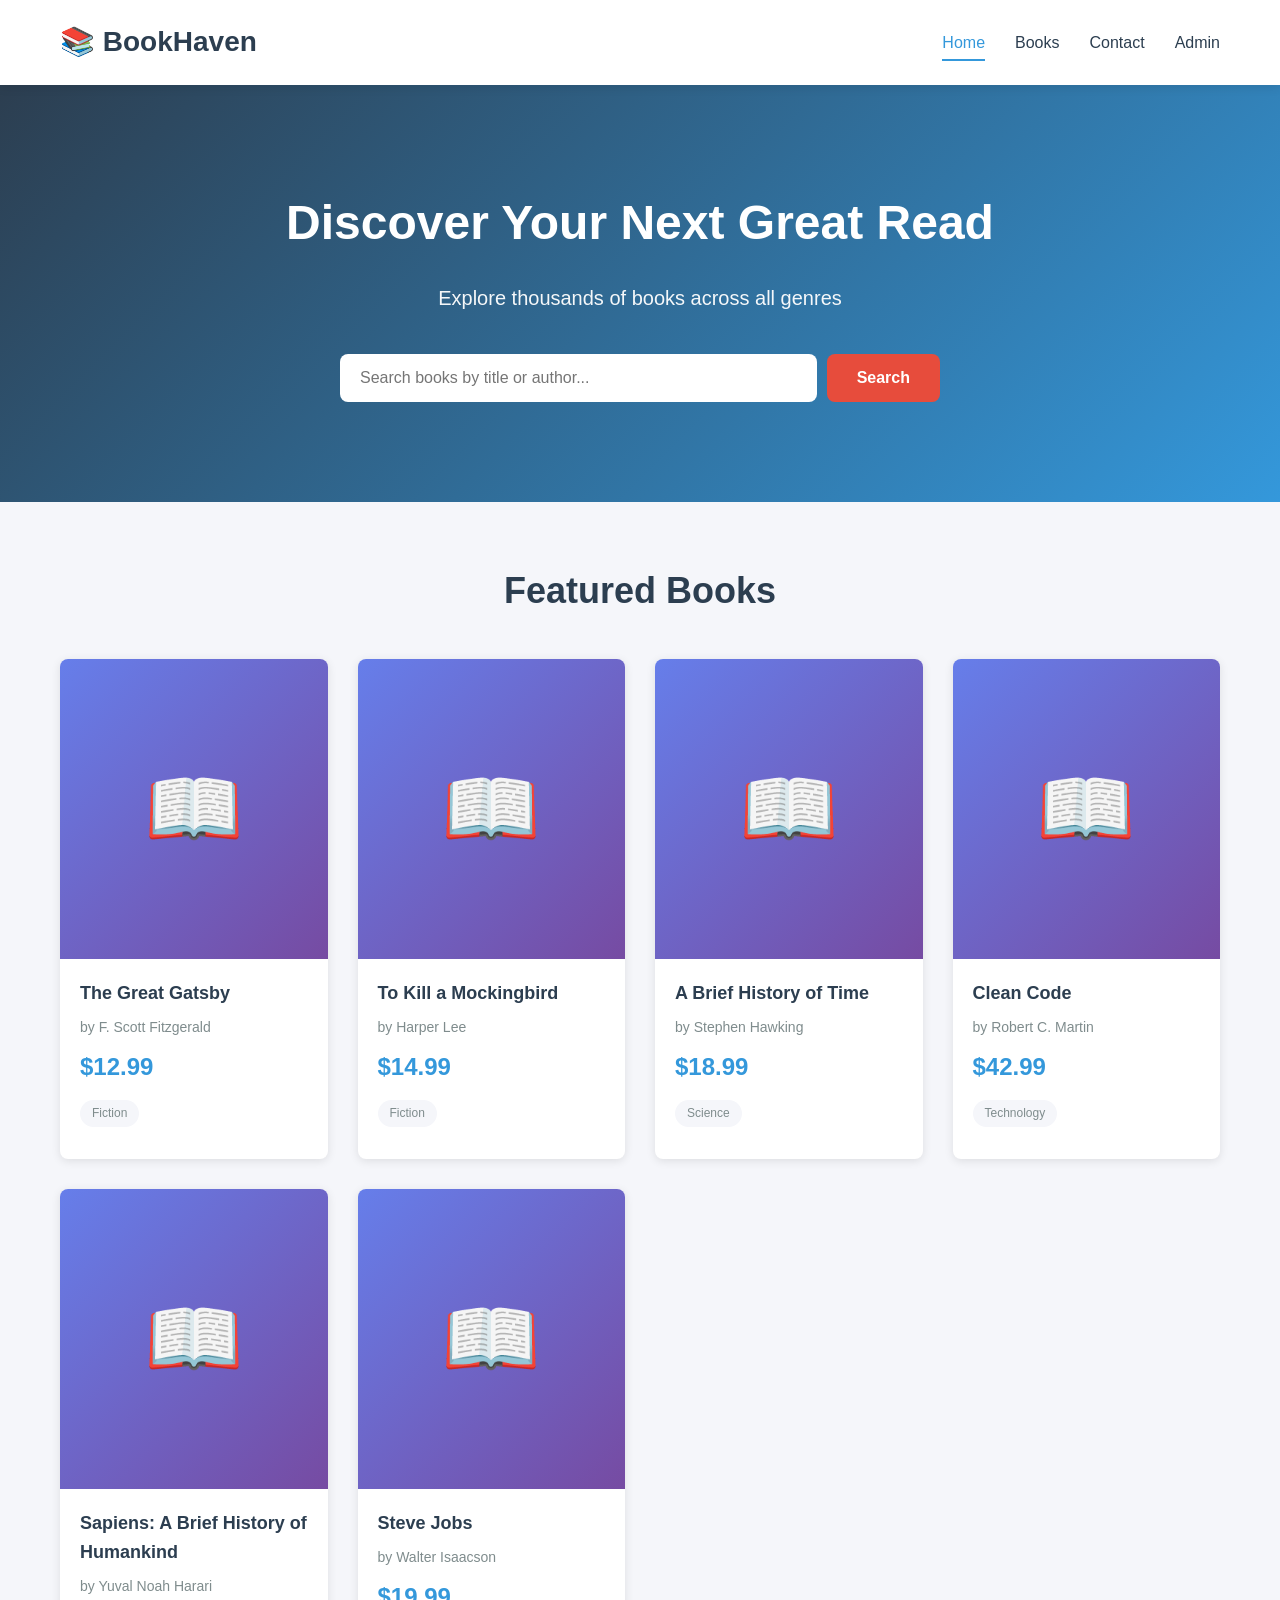
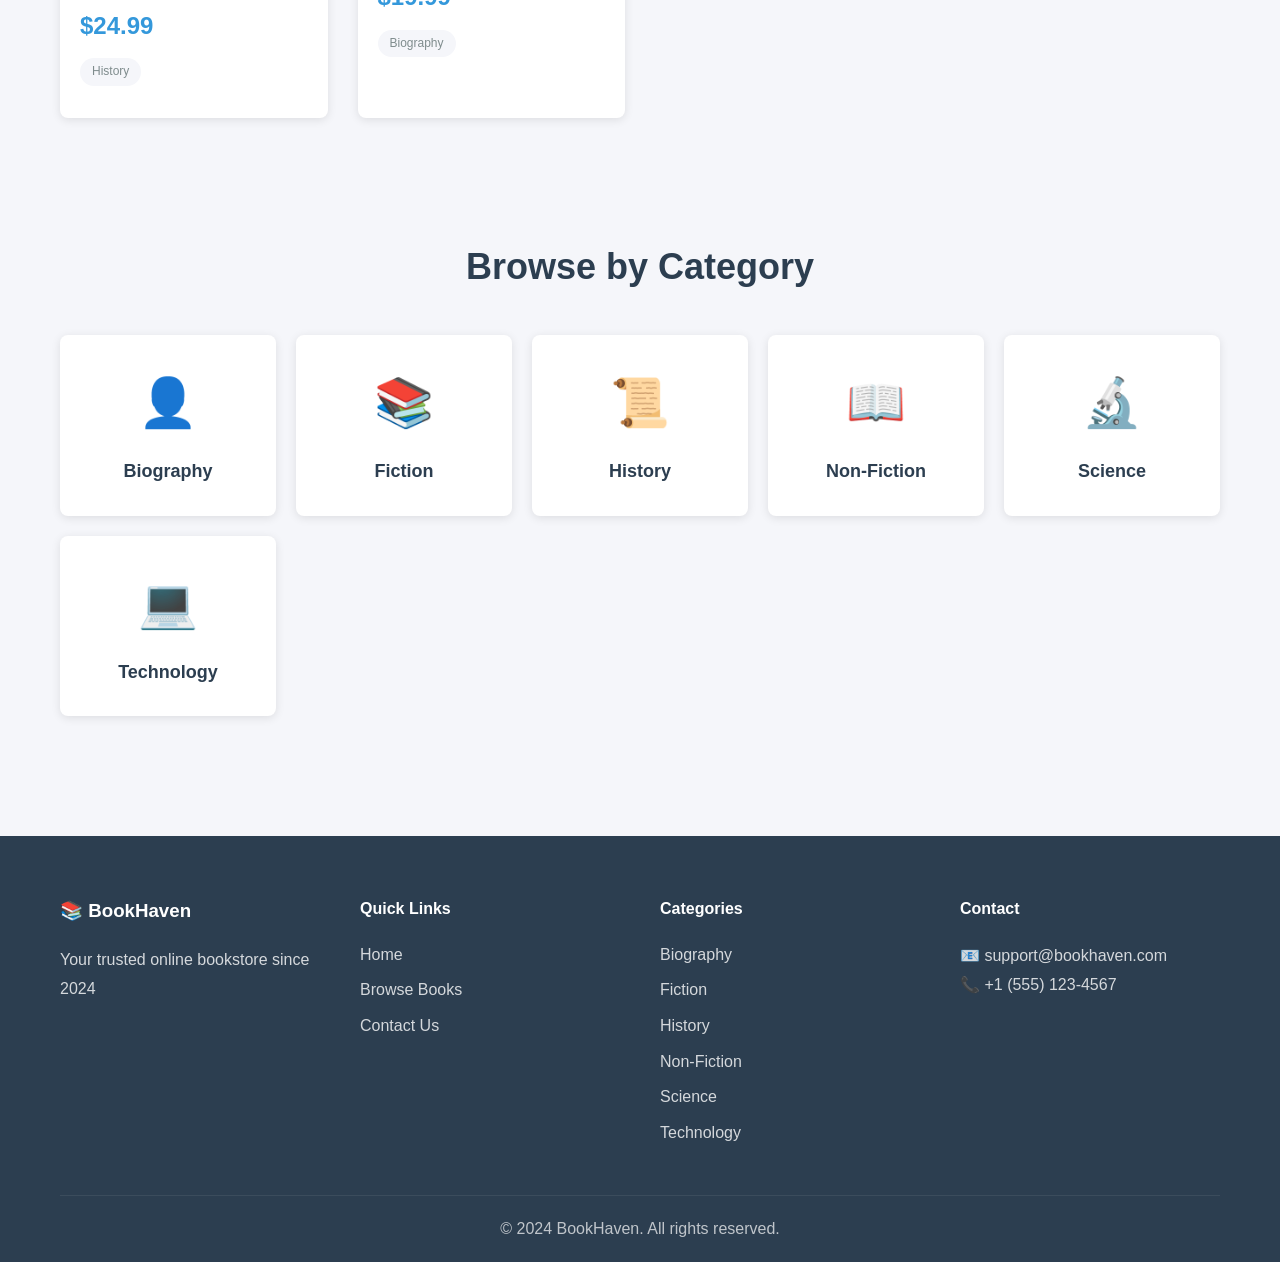
<file: index.html>
<!DOCTYPE html>
<html lang="en">
<head>
    <meta charset="UTF-8">
    <meta name="viewport" content="width=device-width, initial-scale=1.0">
    <title>BookHaven - Your Online Book Store</title>
    <link rel="stylesheet" href="css/style.css">
</head>
<body>
    <!-- Navigation -->
    <header class="header">
        <nav class="navbar container">
            <a href="index.html" class="logo">📚 BookHaven</a>
            <button class="mobile-menu-btn" aria-label="Toggle menu">
                <span></span>
                <span></span>
                <span></span>
            </button>
            <ul class="nav-menu">
                <li><a href="index.html" class="nav-link active">Home</a></li>
                <li><a href="books.html" class="nav-link">Books</a></li>
                <li><a href="contact.html" class="nav-link">Contact</a></li>
                <li><a href="admin.html" class="nav-link">Admin</a></li>
            </ul>
        </nav>
    </header>

    <!-- Hero Section -->
    <section class="hero">
        <div class="container">
            <h1 class="hero-title">Discover Your Next Great Read</h1>
            <p class="hero-subtitle">Explore thousands of books across all genres</p>
            <div class="hero-search">
                <input type="text" id="heroSearch" placeholder="Search books by title or author...">
                <button onclick="searchFromHero()">Search</button>
            </div>
        </div>
    </section>

    <!-- Featured Books -->
    <section class="featured-books section">
        <div class="container">
            <h2 class="section-title">Featured Books</h2>
            <div id="featuredBooks" class="books-grid">
                <!-- Books will be loaded dynamically -->
            </div>
        </div>
    </section>

    <!-- Categories -->
    <section class="categories section">
        <div class="container">
            <h2 class="section-title">Browse by Category</h2>
            <div id="categoriesGrid" class="categories-grid">
                <!-- Categories will be loaded dynamically -->
            </div>
        </div>
    </section>

    <!-- Footer -->
    <footer class="footer">
        <div class="container">
            <div class="footer-content">
                <div class="footer-section">
                    <h3>📚 BookHaven</h3>
                    <p>Your trusted online bookstore since 2024</p>
                </div>
                <div class="footer-section">
                    <h4>Quick Links</h4>
                    <ul>
                        <li><a href="index.html">Home</a></li>
                        <li><a href="books.html">Browse Books</a></li>
                        <li><a href="contact.html">Contact Us</a></li>
                    </ul>
                </div>
                <div class="footer-section">
                    <h4>Categories</h4>
                    <ul id="footerCategories">
                        <!-- Categories loaded dynamically -->
                    </ul>
                </div>
                <div class="footer-section">
                    <h4>Contact</h4>
                    <p>📧 support@bookhaven.com</p>
                    <p>📞 +1 (555) 123-4567</p>
                </div>
            </div>
            <div class="footer-bottom">
                <p>&copy; 2024 BookHaven. All rights reserved.</p>
            </div>
        </div>
    </footer>

    <script src="js/data.js"></script>
    <script src="js/main.js"></script>
</body>
</html>
</file>
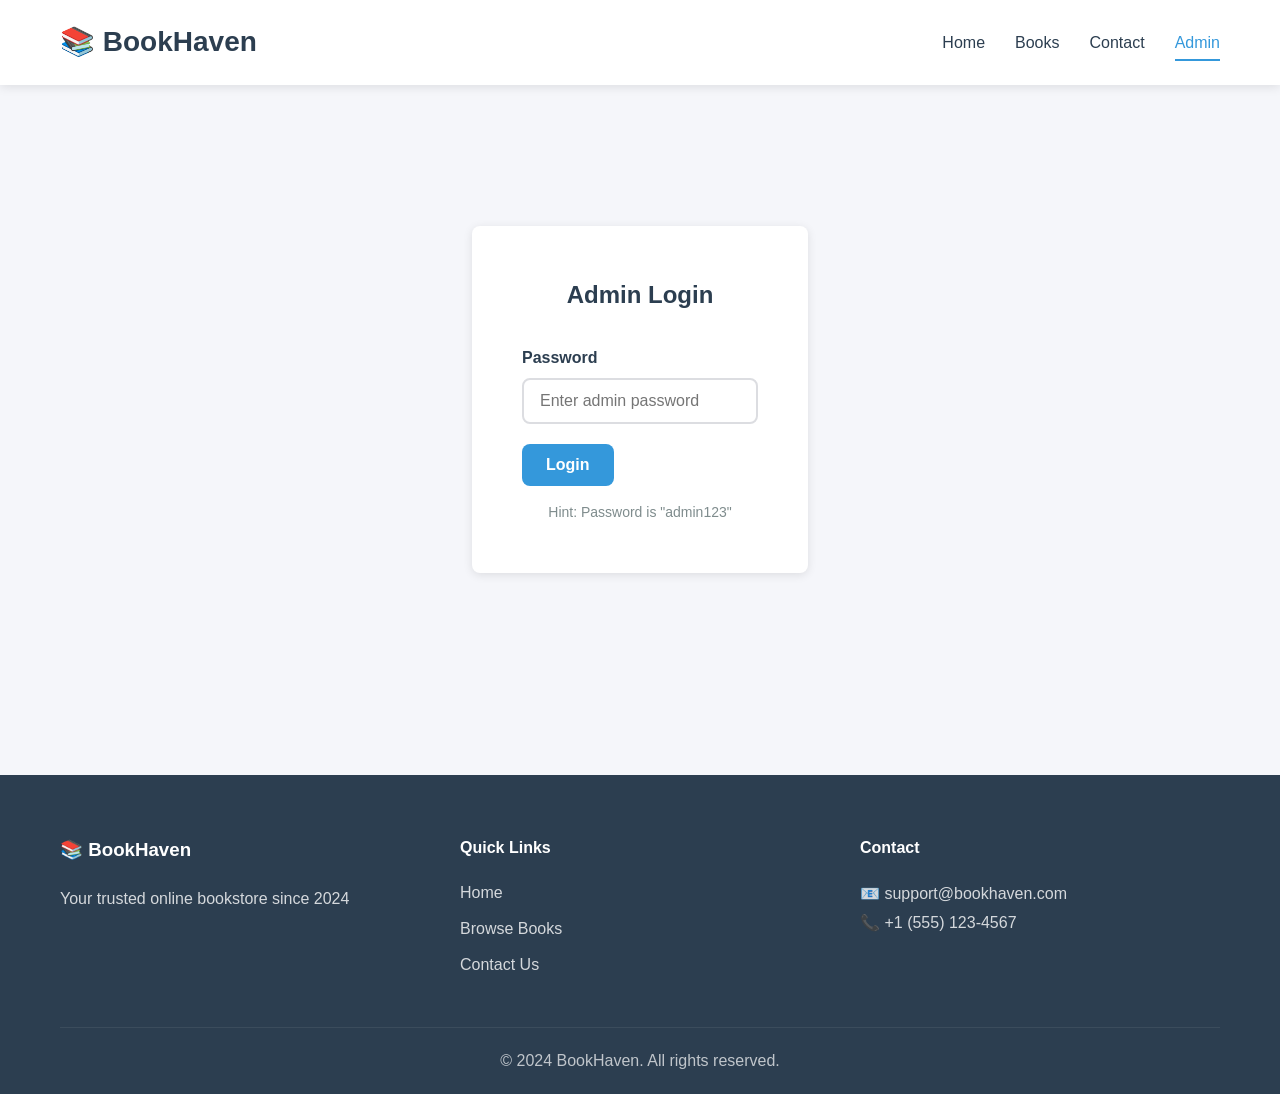
<file: admin.html>
<!DOCTYPE html>
<html lang="en">
<head>
    <meta charset="UTF-8">
    <meta name="viewport" content="width=device-width, initial-scale=1.0">
    <title>Admin Panel - BookHaven</title>
    <link rel="stylesheet" href="css/style.css">
</head>
<body>
    <!-- Navigation -->
    <header class="header">
        <nav class="navbar container">
            <a href="index.html" class="logo">📚 BookHaven</a>
            <button class="mobile-menu-btn" aria-label="Toggle menu">
                <span></span>
                <span></span>
                <span></span>
            </button>
            <ul class="nav-menu">
                <li><a href="index.html" class="nav-link">Home</a></li>
                <li><a href="books.html" class="nav-link">Books</a></li>
                <li><a href="contact.html" class="nav-link">Contact</a></li>
                <li><a href="admin.html" class="nav-link active">Admin</a></li>
            </ul>
        </nav>
    </header>

    <!-- Admin Login -->
    <section id="adminLogin" class="admin-login section">
        <div class="container">
            <div class="login-box">
                <h1>Admin Login</h1>
                <form id="loginForm">
                    <div class="form-group">
                        <label for="adminPassword">Password</label>
                        <input type="password" id="adminPassword" placeholder="Enter admin password" required>
                    </div>
                    <button type="submit" class="btn btn-primary">Login</button>
                    <p class="login-hint">Hint: Password is "admin123"</p>
                </form>
            </div>
        </div>
    </section>

    <!-- Admin Panel (Hidden until login) -->
    <section id="adminPanel" class="admin-panel section hidden">
        <div class="container">
            <div class="admin-header">
                <h1>Admin Dashboard</h1>
                <button id="logoutBtn" class="btn btn-secondary">Logout</button>
            </div>

            <!-- Statistics -->
            <div class="stats-grid">
                <div class="stat-card">
                    <h3 id="totalBooks">0</h3>
                    <p>Total Books</p>
                </div>
                <div class="stat-card">
                    <h3 id="totalCategories">0</h3>
                    <p>Categories</p>
                </div>
                <div class="stat-card">
                    <h3 id="avgPrice">$0</h3>
                    <p>Average Price</p>
                </div>
            </div>

            <!-- Add Book Button -->
            <div class="admin-actions">
                <button id="addBookBtn" class="btn btn-primary">+ Add New Book</button>
            </div>

            <!-- Book Form Modal -->
            <div id="bookModal" class="modal hidden">
                <div class="modal-content">
                    <div class="modal-header">
                        <h2 id="modalTitle">Add New Book</h2>
                        <button id="closeModal" class="close-btn">&times;</button>
                    </div>
                    <form id="bookForm">
                        <input type="hidden" id="bookId">
                        
                        <div class="form-group">
                            <label for="title">Title *</label>
                            <input type="text" id="title" required>
                        </div>
                        
                        <div class="form-group">
                            <label for="author">Author *</label>
                            <input type="text" id="author" required>
                        </div>
                        
                        <div class="form-row">
                            <div class="form-group">
                                <label for="price">Price ($) *</label>
                                <input type="number" id="price" step="0.01" min="0" required>
                            </div>
                            <div class="form-group">
                                <label for="category">Category *</label>
                                <select id="category" required>
                                    <option value="">Select Category</option>
                                    <option value="Fiction">Fiction</option>
                                    <option value="Non-Fiction">Non-Fiction</option>
                                    <option value="Science">Science</option>
                                    <option value="Technology">Technology</option>
                                    <option value="History">History</option>
                                    <option value="Biography">Biography</option>
                                </select>
                            </div>
                        </div>
                        
                        <div class="form-group">
                            <label for="isbn">ISBN</label>
                            <input type="text" id="isbn" placeholder="978-0000000000">
                        </div>
                        
                        <div class="form-group">
                            <label for="image">Image URL</label>
                            <input type="url" id="image" placeholder="https://example.com/book-cover.jpg">
                        </div>
                        
                        <div class="form-group">
                            <label for="description">Description *</label>
                            <textarea id="description" rows="4" required></textarea>
                        </div>
                        
                        <div class="form-actions">
                            <button type="submit" class="btn btn-primary">Save Book</button>
                            <button type="button" id="cancelBtn" class="btn btn-secondary">Cancel</button>
                        </div>
                    </form>
                </div>
            </div>

            <!-- Delete Confirmation Modal -->
            <div id="deleteModal" class="modal hidden">
                <div class="modal-content modal-small">
                    <h2>Confirm Delete</h2>
                    <p>Are you sure you want to delete this book? This action cannot be undone.</p>
                    <div class="form-actions">
                        <button id="confirmDelete" class="btn btn-danger">Delete</button>
                        <button id="cancelDelete" class="btn btn-secondary">Cancel</button>
                    </div>
                </div>
            </div>

            <!-- Books Table -->
            <div class="books-table-container">
                <h2>Manage Books</h2>
                <input type="text" id="adminSearch" placeholder="Search books..." class="admin-search">
                <table class="books-table">
                    <thead>
                        <tr>
                            <th>Image</th>
                            <th>Title</th>
                            <th>Author</th>
                            <th>Category</th>
                            <th>Price</th>
                            <th>Actions</th>
                        </tr>
                    </thead>
                    <tbody id="booksTableBody">
                        <!-- Books will be loaded dynamically -->
                    </tbody>
                </table>
            </div>
        </div>
    </section>

    <!-- Footer -->
    <footer class="footer">
        <div class="container">
            <div class="footer-content">
                <div class="footer-section">
                    <h3>📚 BookHaven</h3>
                    <p>Your trusted online bookstore since 2024</p>
                </div>
                <div class="footer-section">
                    <h4>Quick Links</h4>
                    <ul>
                        <li><a href="index.html">Home</a></li>
                        <li><a href="books.html">Browse Books</a></li>
                        <li><a href="contact.html">Contact Us</a></li>
                    </ul>
                </div>
                <div class="footer-section">
                    <h4>Contact</h4>
                    <p>📧 support@bookhaven.com</p>
                    <p>📞 +1 (555) 123-4567</p>
                </div>
            </div>
            <div class="footer-bottom">
                <p>&copy; 2024 BookHaven. All rights reserved.</p>
            </div>
        </div>
    </footer>

    <script src="js/data.js"></script>
    <script src="js/admin.js"></script>
</body>
</html>
</file>
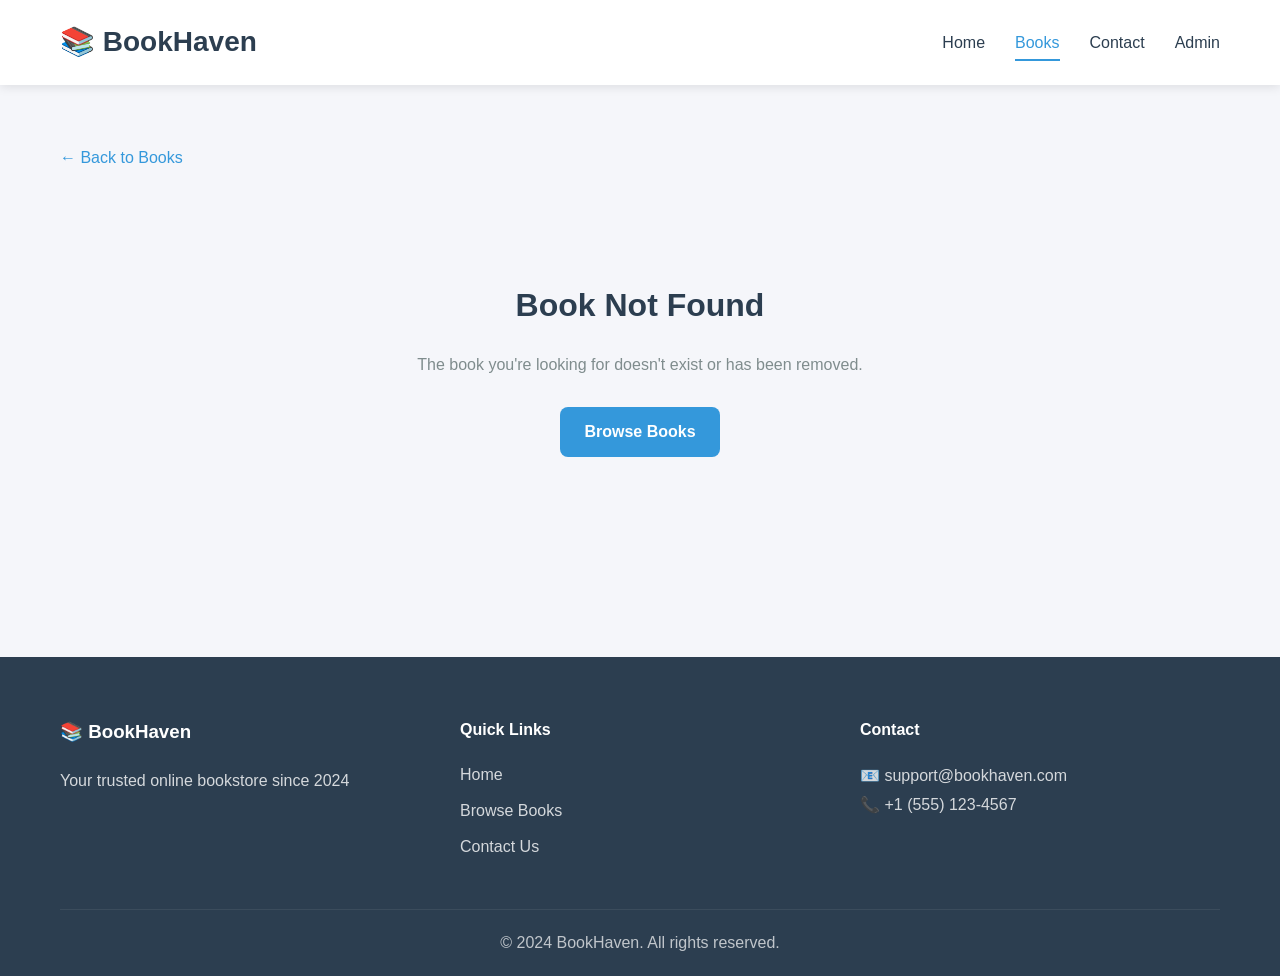
<file: book-details.html>
<!DOCTYPE html>
<html lang="en">
<head>
    <meta charset="UTF-8">
    <meta name="viewport" content="width=device-width, initial-scale=1.0">
    <title>Book Details - BookHaven</title>
    <link rel="stylesheet" href="css/style.css">
</head>
<body>
    <!-- Navigation -->
    <header class="header">
        <nav class="navbar container">
            <a href="index.html" class="logo">📚 BookHaven</a>
            <button class="mobile-menu-btn" aria-label="Toggle menu">
                <span></span>
                <span></span>
                <span></span>
            </button>
            <ul class="nav-menu">
                <li><a href="index.html" class="nav-link">Home</a></li>
                <li><a href="books.html" class="nav-link active">Books</a></li>
                <li><a href="contact.html" class="nav-link">Contact</a></li>
                <li><a href="admin.html" class="nav-link">Admin</a></li>
            </ul>
        </nav>
    </header>

    <!-- Book Details Section -->
    <section class="book-details-section section">
        <div class="container">
            <a href="books.html" class="back-link">← Back to Books</a>
            
            <div id="bookDetails" class="book-details">
                <!-- Book details will be loaded dynamically -->
            </div>

            <div id="bookNotFound" class="book-not-found hidden">
                <h2>Book Not Found</h2>
                <p>The book you're looking for doesn't exist or has been removed.</p>
                <a href="books.html" class="btn btn-primary">Browse Books</a>
            </div>
        </div>
    </section>

    <!-- Related Books -->
    <section id="relatedBooksSection" class="related-books section hidden">
        <div class="container">
            <h2 class="section-title">You May Also Like</h2>
            <div id="relatedBooks" class="books-grid">
                <!-- Related books will be loaded dynamically -->
            </div>
        </div>
    </section>

    <!-- Footer -->
    <footer class="footer">
        <div class="container">
            <div class="footer-content">
                <div class="footer-section">
                    <h3>📚 BookHaven</h3>
                    <p>Your trusted online bookstore since 2024</p>
                </div>
                <div class="footer-section">
                    <h4>Quick Links</h4>
                    <ul>
                        <li><a href="index.html">Home</a></li>
                        <li><a href="books.html">Browse Books</a></li>
                        <li><a href="contact.html">Contact Us</a></li>
                    </ul>
                </div>
                <div class="footer-section">
                    <h4>Contact</h4>
                    <p>📧 support@bookhaven.com</p>
                    <p>📞 +1 (555) 123-4567</p>
                </div>
            </div>
            <div class="footer-bottom">
                <p>&copy; 2024 BookHaven. All rights reserved.</p>
            </div>
        </div>
    </footer>

    <script src="js/data.js"></script>
    <script src="js/book-details.js"></script>
</body>
</html>
</file>
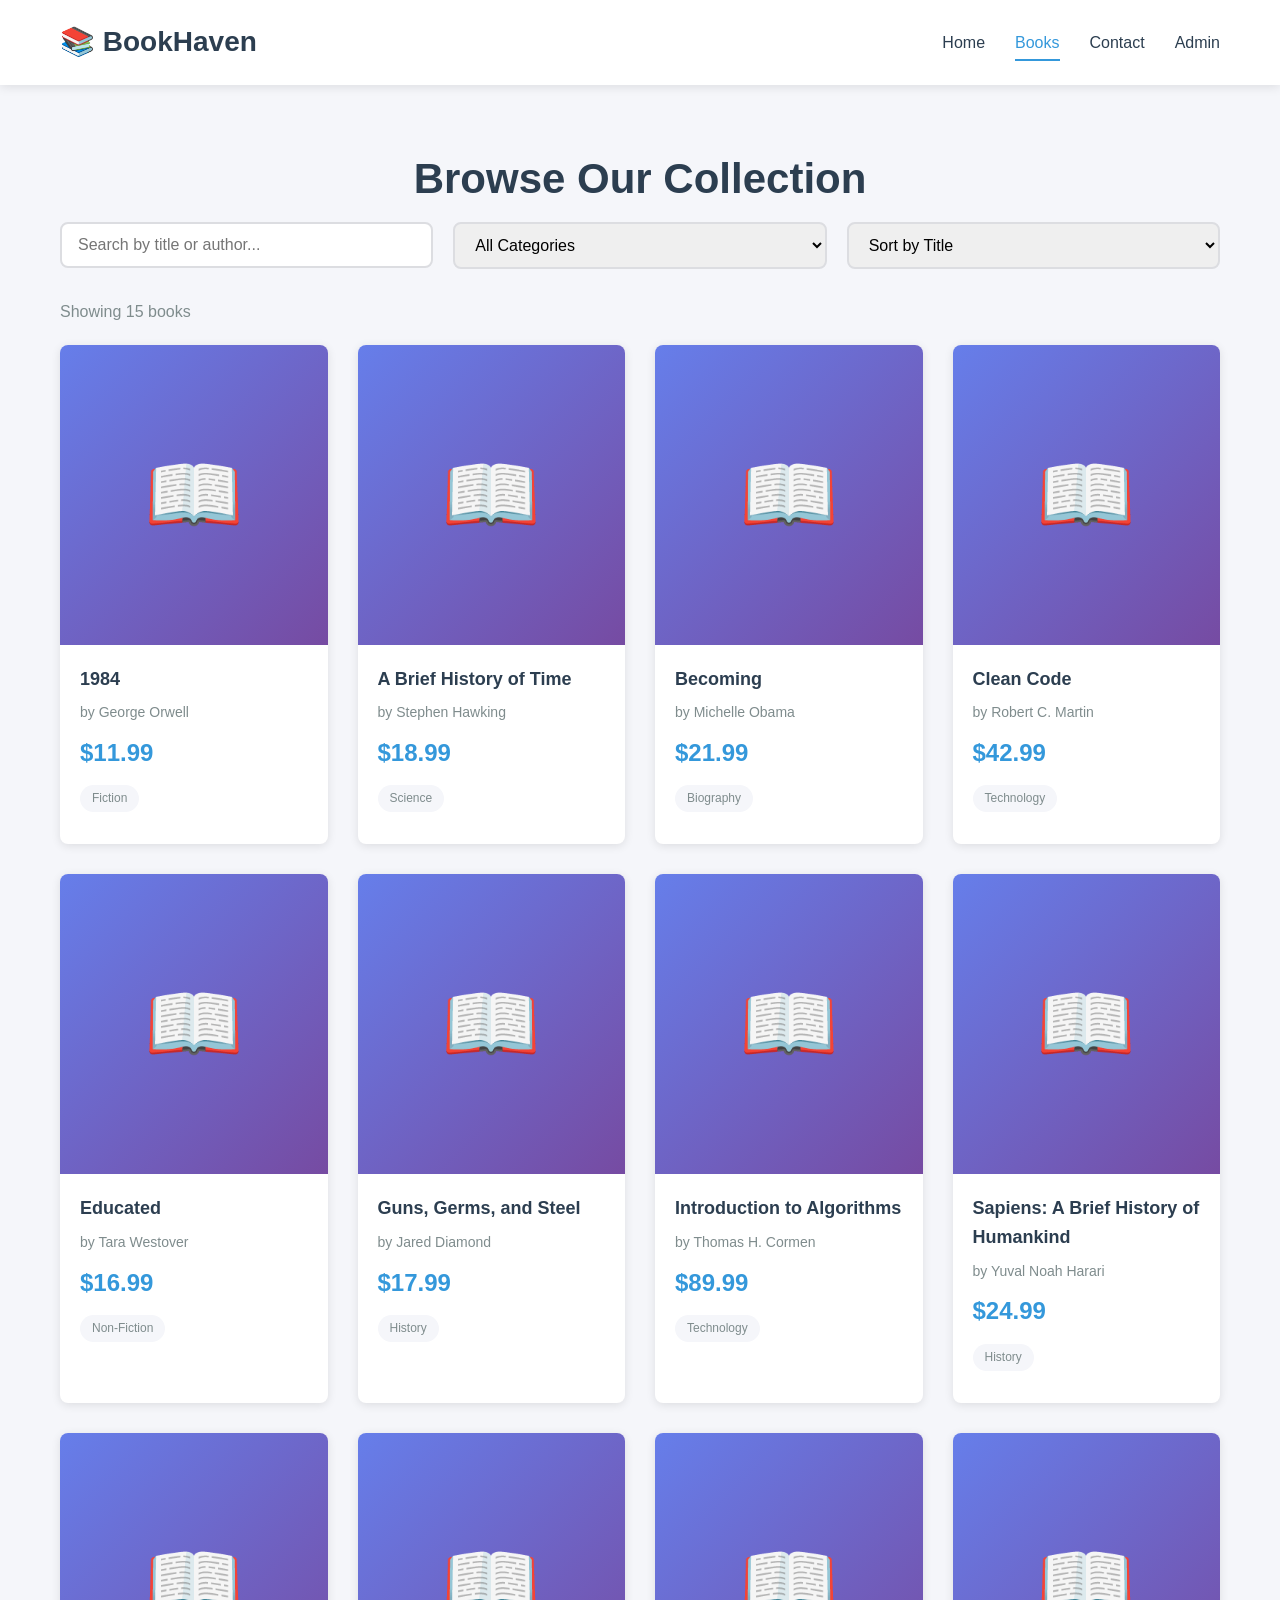
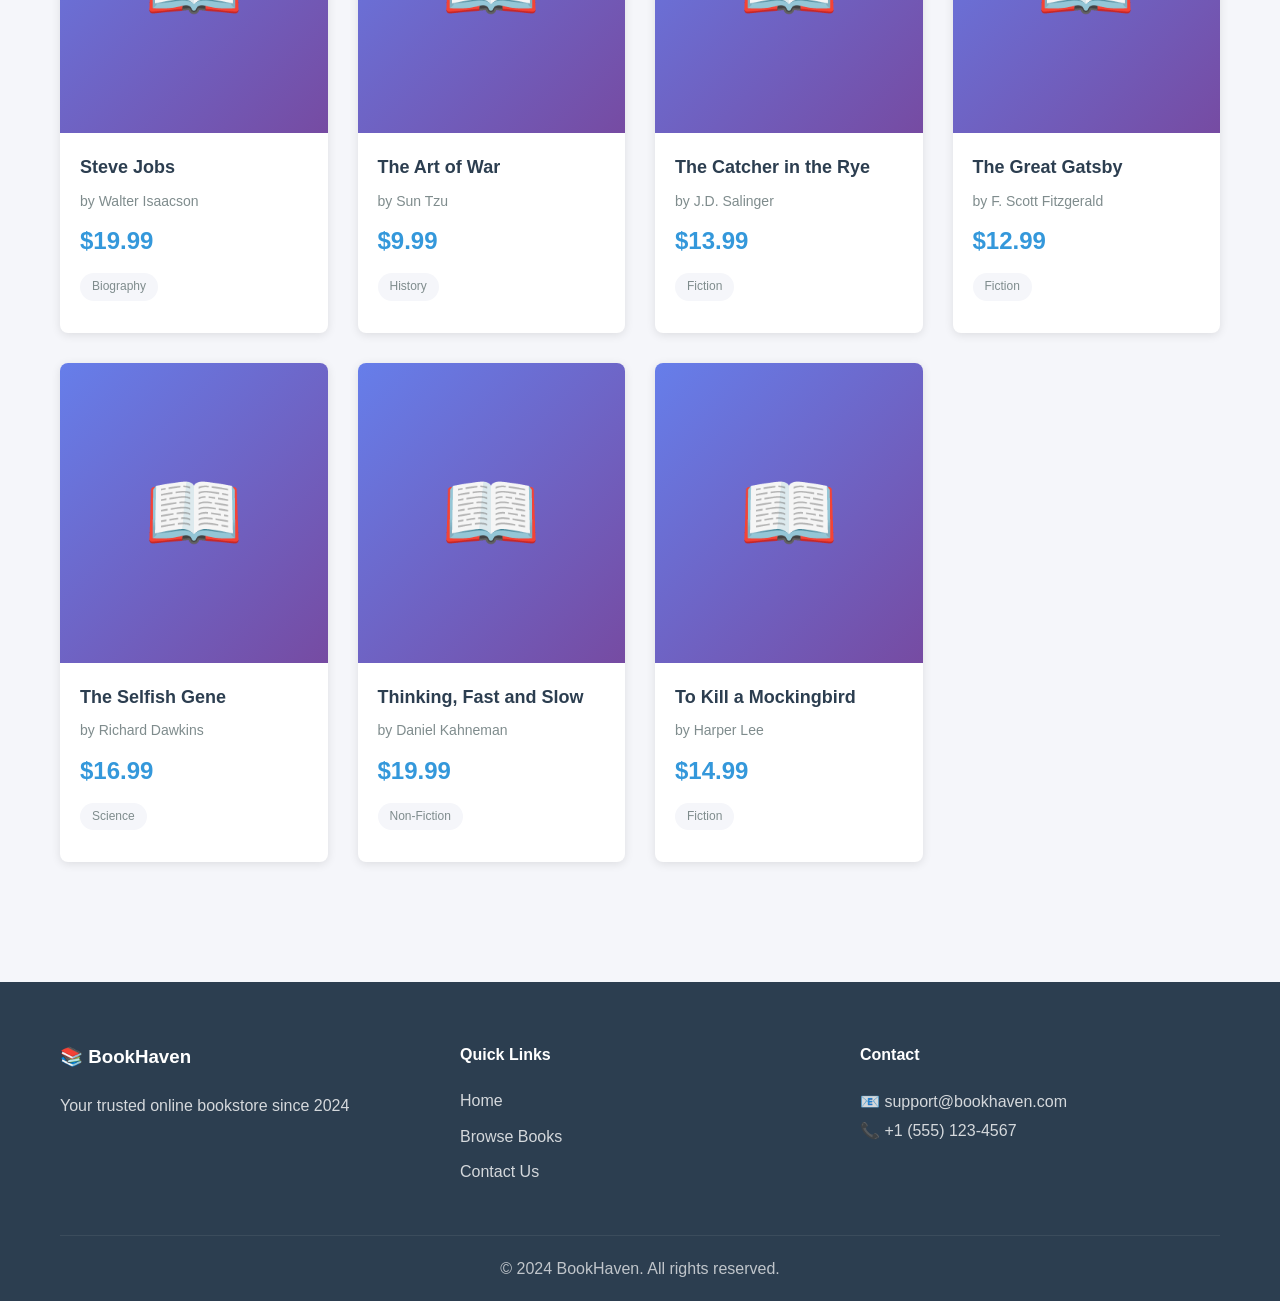
<file: books.html>
<!DOCTYPE html>
<html lang="en">
<head>
    <meta charset="UTF-8">
    <meta name="viewport" content="width=device-width, initial-scale=1.0">
    <title>Browse Books - BookHaven</title>
    <link rel="stylesheet" href="css/style.css">
</head>
<body>
    <!-- Navigation -->
    <header class="header">
        <nav class="navbar container">
            <a href="index.html" class="logo">📚 BookHaven</a>
            <button class="mobile-menu-btn" aria-label="Toggle menu">
                <span></span>
                <span></span>
                <span></span>
            </button>
            <ul class="nav-menu">
                <li><a href="index.html" class="nav-link">Home</a></li>
                <li><a href="books.html" class="nav-link active">Books</a></li>
                <li><a href="contact.html" class="nav-link">Contact</a></li>
                <li><a href="admin.html" class="nav-link">Admin</a></li>
            </ul>
        </nav>
    </header>

    <!-- Books Section -->
    <section class="books-section section">
        <div class="container">
            <h1 class="page-title">Browse Our Collection</h1>
            
            <!-- Filters -->
            <div class="filters">
                <div class="filter-group">
                    <input type="text" id="searchInput" placeholder="Search by title or author...">
                </div>
                <div class="filter-group">
                    <select id="categoryFilter">
                        <option value="">All Categories</option>
                    </select>
                </div>
                <div class="filter-group">
                    <select id="sortOption">
                        <option value="title">Sort by Title</option>
                        <option value="price-low">Price: Low to High</option>
                        <option value="price-high">Price: High to Low</option>
                        <option value="newest">Newest First</option>
                    </select>
                </div>
            </div>

            <!-- Results Info -->
            <div class="results-info">
                <p id="resultsCount">Showing 0 books</p>
            </div>

            <!-- Books Grid -->
            <div id="booksGrid" class="books-grid">
                <!-- Books will be loaded dynamically -->
            </div>

            <!-- No Results Message -->
            <div id="noResults" class="no-results hidden">
                <p>No books found matching your criteria.</p>
            </div>
        </div>
    </section>

    <!-- Footer -->
    <footer class="footer">
        <div class="container">
            <div class="footer-content">
                <div class="footer-section">
                    <h3>📚 BookHaven</h3>
                    <p>Your trusted online bookstore since 2024</p>
                </div>
                <div class="footer-section">
                    <h4>Quick Links</h4>
                    <ul>
                        <li><a href="index.html">Home</a></li>
                        <li><a href="books.html">Browse Books</a></li>
                        <li><a href="contact.html">Contact Us</a></li>
                    </ul>
                </div>
                <div class="footer-section">
                    <h4>Contact</h4>
                    <p>📧 support@bookhaven.com</p>
                    <p>📞 +1 (555) 123-4567</p>
                </div>
            </div>
            <div class="footer-bottom">
                <p>&copy; 2024 BookHaven. All rights reserved.</p>
            </div>
        </div>
    </footer>

    <script src="js/data.js"></script>
    <script src="js/books.js"></script>
</body>
</html>
</file>
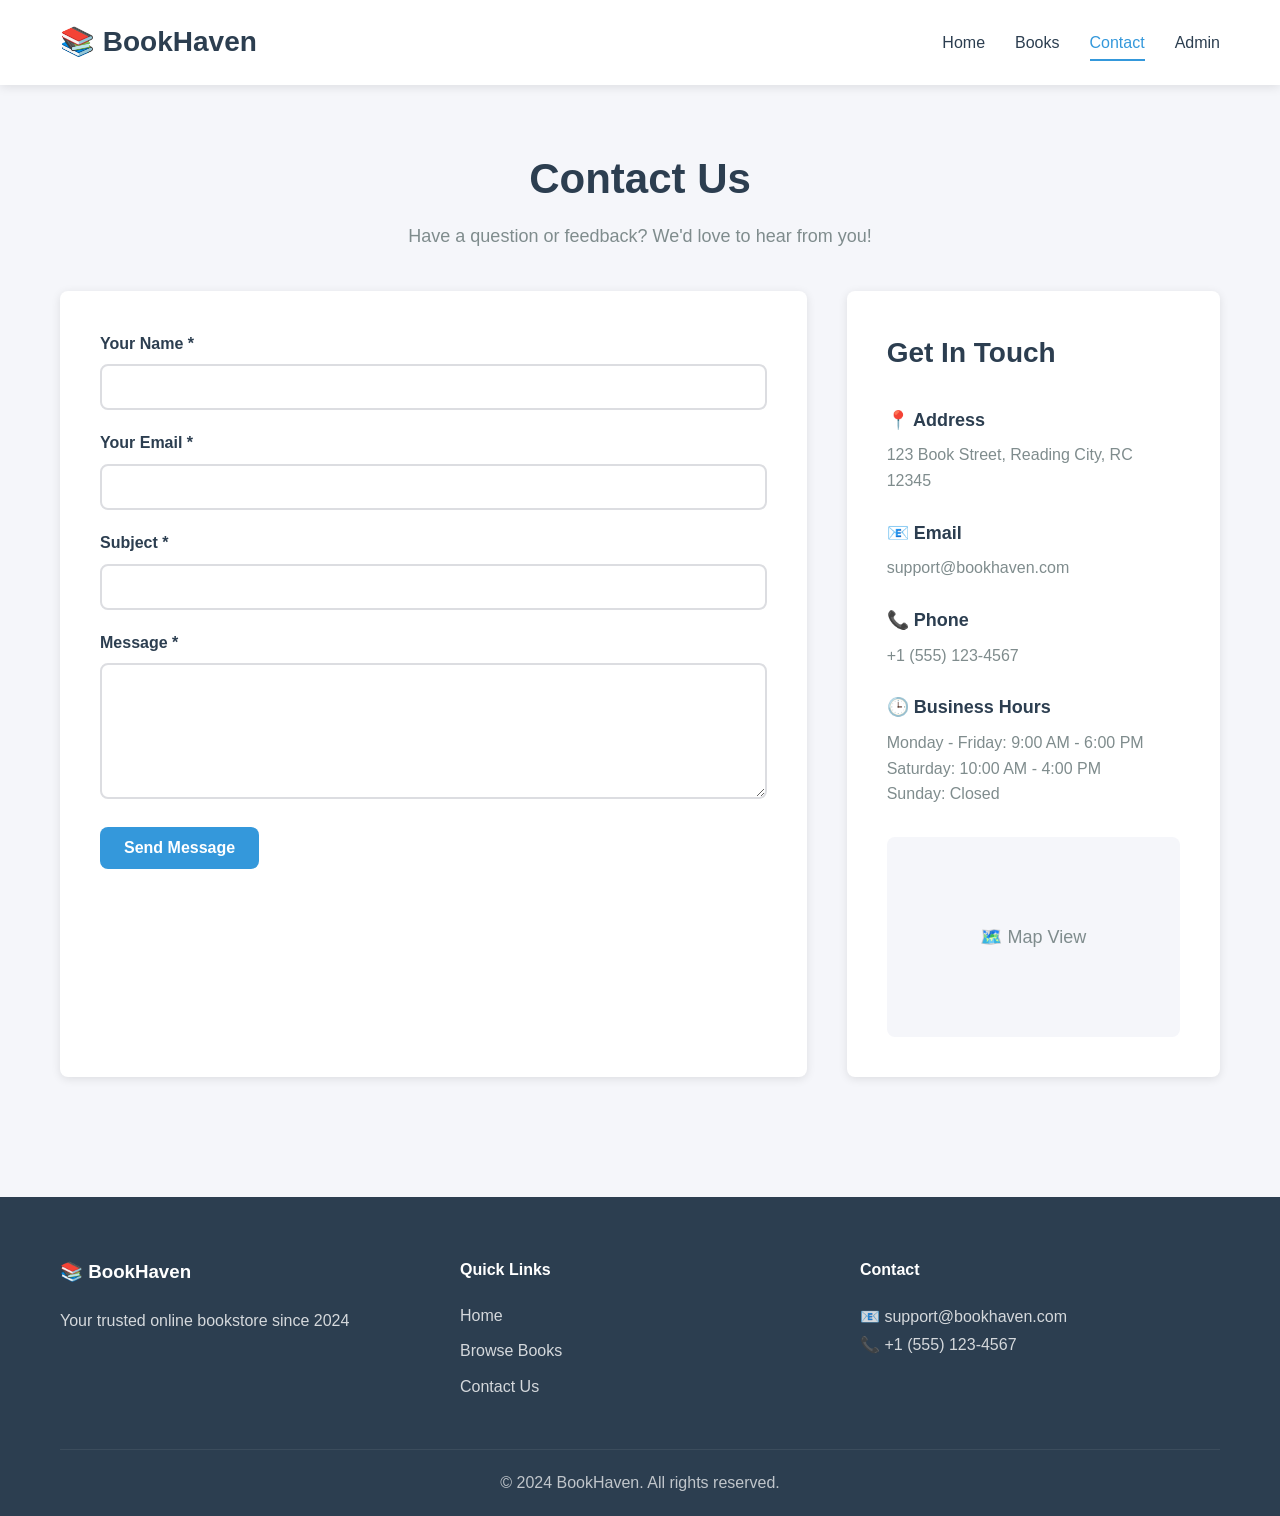
<file: contact.html>
<!DOCTYPE html>
<html lang="en">
<head>
    <meta charset="UTF-8">
    <meta name="viewport" content="width=device-width, initial-scale=1.0">
    <title>Contact Us - BookHaven</title>
    <link rel="stylesheet" href="css/style.css">
</head>
<body>
    <!-- Navigation -->
    <header class="header">
        <nav class="navbar container">
            <a href="index.html" class="logo">📚 BookHaven</a>
            <button class="mobile-menu-btn" aria-label="Toggle menu">
                <span></span>
                <span></span>
                <span></span>
            </button>
            <ul class="nav-menu">
                <li><a href="index.html" class="nav-link">Home</a></li>
                <li><a href="books.html" class="nav-link">Books</a></li>
                <li><a href="contact.html" class="nav-link active">Contact</a></li>
                <li><a href="admin.html" class="nav-link">Admin</a></li>
            </ul>
        </nav>
    </header>

    <!-- Contact Section -->
    <section class="contact-section section">
        <div class="container">
            <h1 class="page-title">Contact Us</h1>
            <p class="page-subtitle">Have a question or feedback? We'd love to hear from you!</p>
            
            <div class="contact-wrapper">
                <!-- Contact Form -->
                <div class="contact-form-container">
                    <form id="contactForm" class="contact-form">
                        <div class="form-group">
                            <label for="name">Your Name *</label>
                            <input type="text" id="name" name="name" required>
                        </div>
                        
                        <div class="form-group">
                            <label for="email">Your Email *</label>
                            <input type="email" id="email" name="email" required>
                        </div>
                        
                        <div class="form-group">
                            <label for="subject">Subject *</label>
                            <input type="text" id="subject" name="subject" required>
                        </div>
                        
                        <div class="form-group">
                            <label for="message">Message *</label>
                            <textarea id="message" name="message" rows="6" required></textarea>
                        </div>
                        
                        <button type="submit" class="btn btn-primary">Send Message</button>
                    </form>
                    
                    <div id="formMessage" class="form-message hidden"></div>
                </div>

                <!-- Contact Information -->
                <div class="contact-info">
                    <h2>Get In Touch</h2>
                    <div class="info-item">
                        <h3>📍 Address</h3>
                        <p>123 Book Street, Reading City, RC 12345</p>
                    </div>
                    <div class="info-item">
                        <h3>📧 Email</h3>
                        <p>support@bookhaven.com</p>
                    </div>
                    <div class="info-item">
                        <h3>📞 Phone</h3>
                        <p>+1 (555) 123-4567</p>
                    </div>
                    <div class="info-item">
                        <h3>🕒 Business Hours</h3>
                        <p>Monday - Friday: 9:00 AM - 6:00 PM</p>
                        <p>Saturday: 10:00 AM - 4:00 PM</p>
                        <p>Sunday: Closed</p>
                    </div>
                    
                    <!-- Map Placeholder -->
                    <div class="map-placeholder">
                        <p>🗺️ Map View</p>
                    </div>
                </div>
            </div>
        </div>
    </section>

    <!-- Footer -->
    <footer class="footer">
        <div class="container">
            <div class="footer-content">
                <div class="footer-section">
                    <h3>📚 BookHaven</h3>
                    <p>Your trusted online bookstore since 2024</p>
                </div>
                <div class="footer-section">
                    <h4>Quick Links</h4>
                    <ul>
                        <li><a href="index.html">Home</a></li>
                        <li><a href="books.html">Browse Books</a></li>
                        <li><a href="contact.html">Contact Us</a></li>
                    </ul>
                </div>
                <div class="footer-section">
                    <h4>Contact</h4>
                    <p>📧 support@bookhaven.com</p>
                    <p>📞 +1 (555) 123-4567</p>
                </div>
            </div>
            <div class="footer-bottom">
                <p>&copy; 2024 BookHaven. All rights reserved.</p>
            </div>
        </div>
    </footer>

    <script src="js/data.js"></script>
    <script src="js/contact.js"></script>
</body>
</html>
</file>
<file: css/style.css>
/* ===================================
   CSS Variables & Reset
   =================================== */
:root {
    --primary-color: #2c3e50;
    --secondary-color: #3498db;
    --accent-color: #e74c3c;
    --success-color: #27ae60;
    --warning-color: #f39c12;
    --bg-color: #f5f6fa;
    --white: #ffffff;
    --text-dark: #2c3e50;
    --text-light: #7f8c8d;
    --border-color: #dcdde1;
    --shadow: 0 2px 10px rgba(0, 0, 0, 0.1);
    --shadow-hover: 0 4px 20px rgba(0, 0, 0, 0.15);
    --border-radius: 8px;
    --transition: all 0.3s ease;
    --container-width: 1200px;
}

* {
    margin: 0;
    padding: 0;
    box-sizing: border-box;
}

body {
    font-family: 'Segoe UI', Tahoma, Geneva, Verdana, sans-serif;
    line-height: 1.6;
    color: var(--text-dark);
    background-color: var(--bg-color);
}

.container {
    max-width: var(--container-width);
    margin: 0 auto;
    padding: 0 20px;
}

.section {
    padding: 60px 0;
}

.hidden {
    display: none !important;
}

/* ===================================
   Header & Navigation
   =================================== */
.header {
    background: var(--white);
    box-shadow: var(--shadow);
    position: sticky;
    top: 0;
    z-index: 1000;
}

.navbar {
    display: flex;
    justify-content: space-between;
    align-items: center;
    padding: 20px;
}

.logo {
    font-size: 28px;
    font-weight: bold;
    color: var(--primary-color);
    text-decoration: none;
    transition: var(--transition);
}

.logo:hover {
    color: var(--secondary-color);
}

.nav-menu {
    display: flex;
    list-style: none;
    gap: 30px;
}

.nav-link {
    text-decoration: none;
    color: var(--text-dark);
    font-weight: 500;
    transition: var(--transition);
    padding: 8px 0;
    border-bottom: 2px solid transparent;
}

.nav-link:hover,
.nav-link.active {
    color: var(--secondary-color);
    border-bottom-color: var(--secondary-color);
}

.mobile-menu-btn {
    display: none;
    flex-direction: column;
    background: none;
    border: none;
    cursor: pointer;
    gap: 5px;
}

.mobile-menu-btn span {
    width: 25px;
    height: 3px;
    background: var(--text-dark);
    transition: var(--transition);
}

/* ===================================
   Hero Section
   =================================== */
.hero {
    background: linear-gradient(135deg, var(--primary-color), var(--secondary-color));
    color: var(--white);
    padding: 100px 0;
    text-align: center;
}

.hero-title {
    font-size: 48px;
    margin-bottom: 20px;
    font-weight: 700;
}

.hero-subtitle {
    font-size: 20px;
    margin-bottom: 40px;
    opacity: 0.95;
}

.hero-search {
    max-width: 600px;
    margin: 0 auto;
    display: flex;
    gap: 10px;
}

.hero-search input {
    flex: 1;
    padding: 15px 20px;
    border: none;
    border-radius: var(--border-radius);
    font-size: 16px;
}

.hero-search button {
    padding: 15px 30px;
    background: var(--accent-color);
    color: var(--white);
    border: none;
    border-radius: var(--border-radius);
    font-size: 16px;
    font-weight: 600;
    cursor: pointer;
    transition: var(--transition);
}

.hero-search button:hover {
    background: #c0392b;
    transform: translateY(-2px);
}

/* ===================================
   Buttons
   =================================== */
.btn {
    padding: 12px 24px;
    border: none;
    border-radius: var(--border-radius);
    font-size: 16px;
    font-weight: 600;
    cursor: pointer;
    transition: var(--transition);
    text-decoration: none;
    display: inline-block;
}

.btn-primary {
    background: var(--secondary-color);
    color: var(--white);
}

.btn-primary:hover {
    background: #2980b9;
    transform: translateY(-2px);
    box-shadow: var(--shadow);
}

.btn-secondary {
    background: var(--text-light);
    color: var(--white);
}

.btn-secondary:hover {
    background: #6c7a89;
}

.btn-danger {
    background: var(--accent-color);
    color: var(--white);
}

.btn-danger:hover {
    background: #c0392b;
}

.btn-small {
    padding: 8px 16px;
    font-size: 14px;
}

/* ===================================
   Section Titles
   =================================== */
.section-title {
    font-size: 36px;
    text-align: center;
    margin-bottom: 40px;
    color: var(--primary-color);
}

.page-title {
    font-size: 42px;
    text-align: center;
    margin-bottom: 10px;
    color: var(--primary-color);
}

.page-subtitle {
    text-align: center;
    font-size: 18px;
    color: var(--text-light);
    margin-bottom: 40px;
}

/* ===================================
   Books Grid & Cards
   =================================== */
.books-grid {
    display: grid;
    grid-template-columns: repeat(auto-fill, minmax(250px, 1fr));
    gap: 30px;
}

.book-card {
    background: var(--white);
    border-radius: var(--border-radius);
    overflow: hidden;
    box-shadow: var(--shadow);
    transition: var(--transition);
    cursor: pointer;
}

.book-card:hover {
    transform: translateY(-5px);
    box-shadow: var(--shadow-hover);
}

.book-image {
    width: 100%;
    height: 300px;
    object-fit: cover;
    background: linear-gradient(135deg, #667eea 0%, #764ba2 100%);
    display: flex;
    align-items: center;
    justify-content: center;
    font-size: 80px;
}

.book-content {
    padding: 20px;
}

.book-title {
    font-size: 18px;
    font-weight: 600;
    margin-bottom: 8px;
    color: var(--primary-color);
}

.book-author {
    color: var(--text-light);
    margin-bottom: 10px;
    font-size: 14px;
}

.book-price {
    font-size: 24px;
    font-weight: 700;
    color: var(--secondary-color);
    margin-bottom: 12px;
}

.book-category {
    display: inline-block;
    padding: 4px 12px;
    background: var(--bg-color);
    border-radius: 20px;
    font-size: 12px;
    color: var(--text-light);
    margin-bottom: 12px;
}

/* ===================================
   Categories Grid
   =================================== */
.categories-grid {
    display: grid;
    grid-template-columns: repeat(auto-fill, minmax(200px, 1fr));
    gap: 20px;
}

.category-card {
    background: var(--white);
    padding: 30px 20px;
    border-radius: var(--border-radius);
    text-align: center;
    box-shadow: var(--shadow);
    transition: var(--transition);
    cursor: pointer;
    text-decoration: none;
    color: var(--text-dark);
}

.category-card:hover {
    transform: translateY(-5px);
    box-shadow: var(--shadow-hover);
    background: var(--secondary-color);
    color: var(--white);
}

.category-icon {
    font-size: 48px;
    margin-bottom: 15px;
}

.category-name {
    font-size: 18px;
    font-weight: 600;
}

/* ===================================
   Filters & Search
   =================================== */
.filters {
    display: flex;
    gap: 20px;
    margin-bottom: 30px;
    flex-wrap: wrap;
}

.filter-group {
    flex: 1;
    min-width: 200px;
}

.filter-group input,
.filter-group select {
    width: 100%;
    padding: 12px 16px;
    border: 2px solid var(--border-color);
    border-radius: var(--border-radius);
    font-size: 16px;
    transition: var(--transition);
}

.filter-group input:focus,
.filter-group select:focus {
    outline: none;
    border-color: var(--secondary-color);
}

.results-info {
    margin-bottom: 20px;
    color: var(--text-light);
}

.no-results {
    text-align: center;
    padding: 60px 20px;
    color: var(--text-light);
    font-size: 18px;
}

/* ===================================
   Book Details Page
   =================================== */
.back-link {
    display: inline-block;
    margin-bottom: 30px;
    color: var(--secondary-color);
    text-decoration: none;
    font-weight: 500;
    transition: var(--transition);
}

.back-link:hover {
    color: var(--primary-color);
}

.book-details {
    display: grid;
    grid-template-columns: 1fr 2fr;
    gap: 40px;
    background: var(--white);
    padding: 40px;
    border-radius: var(--border-radius);
    box-shadow: var(--shadow);
}

.book-details-image {
    width: 100%;
    height: 500px;
    object-fit: cover;
    border-radius: var(--border-radius);
    background: linear-gradient(135deg, #667eea 0%, #764ba2 100%);
    display: flex;
    align-items: center;
    justify-content: center;
    font-size: 120px;
}

.book-details-content h1 {
    font-size: 36px;
    margin-bottom: 10px;
    color: var(--primary-color);
}

.book-details-content .author {
    font-size: 20px;
    color: var(--text-light);
    margin-bottom: 20px;
}

.book-details-content .price {
    font-size: 32px;
    font-weight: 700;
    color: var(--secondary-color);
    margin-bottom: 20px;
}

.book-details-content .meta {
    margin-bottom: 20px;
}

.book-details-content .meta-item {
    display: flex;
    margin-bottom: 10px;
}

.book-details-content .meta-label {
    font-weight: 600;
    min-width: 100px;
    color: var(--text-dark);
}

.book-details-content .description {
    line-height: 1.8;
    color: var(--text-dark);
    margin-bottom: 30px;
}

.book-not-found {
    text-align: center;
    padding: 80px 20px;
}

.book-not-found h2 {
    font-size: 32px;
    margin-bottom: 20px;
    color: var(--primary-color);
}

.book-not-found p {
    margin-bottom: 30px;
    color: var(--text-light);
}

/* ===================================
   Contact Page
   =================================== */
.contact-wrapper {
    display: grid;
    grid-template-columns: 2fr 1fr;
    gap: 40px;
}

.contact-form-container {
    background: var(--white);
    padding: 40px;
    border-radius: var(--border-radius);
    box-shadow: var(--shadow);
}

.contact-form .form-group {
    margin-bottom: 20px;
}

.contact-form label {
    display: block;
    margin-bottom: 8px;
    font-weight: 600;
    color: var(--text-dark);
}

.contact-form input,
.contact-form textarea {
    width: 100%;
    padding: 12px 16px;
    border: 2px solid var(--border-color);
    border-radius: var(--border-radius);
    font-size: 16px;
    font-family: inherit;
    transition: var(--transition);
}

.contact-form input:focus,
.contact-form textarea:focus {
    outline: none;
    border-color: var(--secondary-color);
}

.contact-info {
    background: var(--white);
    padding: 40px;
    border-radius: var(--border-radius);
    box-shadow: var(--shadow);
}

.contact-info h2 {
    font-size: 28px;
    margin-bottom: 30px;
    color: var(--primary-color);
}

.info-item {
    margin-bottom: 25px;
}

.info-item h3 {
    font-size: 18px;
    margin-bottom: 8px;
    color: var(--primary-color);
}

.info-item p {
    color: var(--text-light);
    line-height: 1.6;
}

.map-placeholder {
    width: 100%;
    height: 200px;
    background: var(--bg-color);
    border-radius: var(--border-radius);
    display: flex;
    align-items: center;
    justify-content: center;
    color: var(--text-light);
    font-size: 18px;
    margin-top: 30px;
}

.form-message {
    margin-top: 20px;
    padding: 15px 20px;
    border-radius: var(--border-radius);
    font-weight: 500;
}

.form-message.success {
    background: #d4edda;
    color: #155724;
    border: 1px solid #c3e6cb;
}

.form-message.error {
    background: #f8d7da;
    color: #721c24;
    border: 1px solid #f5c6cb;
}

/* ===================================
   Admin Panel
   =================================== */
.admin-login {
    min-height: 70vh;
    display: flex;
    align-items: center;
    justify-content: center;
}

.login-box {
    background: var(--white);
    padding: 50px;
    border-radius: var(--border-radius);
    box-shadow: var(--shadow);
    max-width: 400px;
    width: 100%;
}

.login-box h1 {
    text-align: center;
    margin-bottom: 30px;
    color: var(--primary-color);
}

.login-hint {
    text-align: center;
    margin-top: 15px;
    color: var(--text-light);
    font-size: 14px;
}

.admin-header {
    display: flex;
    justify-content: space-between;
    align-items: center;
    margin-bottom: 40px;
}

.admin-header h1 {
    font-size: 36px;
    color: var(--primary-color);
}

.stats-grid {
    display: grid;
    grid-template-columns: repeat(auto-fit, minmax(200px, 1fr));
    gap: 20px;
    margin-bottom: 40px;
}

.stat-card {
    background: var(--white);
    padding: 30px;
    border-radius: var(--border-radius);
    box-shadow: var(--shadow);
    text-align: center;
}

.stat-card h3 {
    font-size: 36px;
    color: var(--secondary-color);
    margin-bottom: 10px;
}

.stat-card p {
    color: var(--text-light);
    font-size: 16px;
}

.admin-actions {
    margin-bottom: 30px;
}

.books-table-container {
    background: var(--white);
    padding: 30px;
    border-radius: var(--border-radius);
    box-shadow: var(--shadow);
}

.books-table-container h2 {
    margin-bottom: 20px;
    color: var(--primary-color);
}

.admin-search {
    width: 100%;
    padding: 12px 16px;
    border: 2px solid var(--border-color);
    border-radius: var(--border-radius);
    font-size: 16px;
    margin-bottom: 20px;
    transition: var(--transition);
}

.admin-search:focus {
    outline: none;
    border-color: var(--secondary-color);
}

.books-table {
    width: 100%;
    border-collapse: collapse;
}

.books-table th,
.books-table td {
    padding: 15px;
    text-align: left;
    border-bottom: 1px solid var(--border-color);
}

.books-table th {
    background: var(--bg-color);
    font-weight: 600;
    color: var(--primary-color);
}

.books-table tbody tr:hover {
    background: var(--bg-color);
}

.table-image {
    width: 50px;
    height: 70px;
    object-fit: cover;
    border-radius: 4px;
    background: linear-gradient(135deg, #667eea 0%, #764ba2 100%);
    display: flex;
    align-items: center;
    justify-content: center;
    font-size: 24px;
}

.table-actions {
    display: flex;
    gap: 10px;
}

/* ===================================
   Modal
   =================================== */
.modal {
    position: fixed;
    top: 0;
    left: 0;
    width: 100%;
    height: 100%;
    background: rgba(0, 0, 0, 0.5);
    display: flex;
    align-items: center;
    justify-content: center;
    z-index: 2000;
    padding: 20px;
}

.modal-content {
    background: var(--white);
    padding: 40px;
    border-radius: var(--border-radius);
    max-width: 600px;
    width: 100%;
    max-height: 90vh;
    overflow-y: auto;
    box-shadow: var(--shadow-hover);
}

.modal-small {
    max-width: 400px;
    text-align: center;
}

.modal-header {
    display: flex;
    justify-content: space-between;
    align-items: center;
    margin-bottom: 30px;
}

.modal-header h2 {
    font-size: 24px;
    color: var(--primary-color);
}

.close-btn {
    background: none;
    border: none;
    font-size: 32px;
    cursor: pointer;
    color: var(--text-light);
    transition: var(--transition);
}

.close-btn:hover {
    color: var(--accent-color);
}

.form-row {
    display: grid;
    grid-template-columns: 1fr 1fr;
    gap: 20px;
}

.form-group {
    margin-bottom: 20px;
}

.form-group label {
    display: block;
    margin-bottom: 8px;
    font-weight: 600;
    color: var(--text-dark);
}

.form-group input,
.form-group select,
.form-group textarea {
    width: 100%;
    padding: 12px 16px;
    border: 2px solid var(--border-color);
    border-radius: var(--border-radius);
    font-size: 16px;
    font-family: inherit;
    transition: var(--transition);
}

.form-group input:focus,
.form-group select:focus,
.form-group textarea:focus {
    outline: none;
    border-color: var(--secondary-color);
}

.form-actions {
    display: flex;
    gap: 15px;
    margin-top: 30px;
}

/* ===================================
   Footer
   =================================== */
.footer {
    background: var(--primary-color);
    color: var(--white);
    padding: 60px 0 20px;
    margin-top: 60px;
}

.footer-content {
    display: grid;
    grid-template-columns: repeat(auto-fit, minmax(250px, 1fr));
    gap: 40px;
    margin-bottom: 40px;
}

.footer-section h3,
.footer-section h4 {
    margin-bottom: 20px;
    color: var(--white);
}

.footer-section ul {
    list-style: none;
}

.footer-section ul li {
    margin-bottom: 10px;
}

.footer-section a {
    color: var(--white);
    text-decoration: none;
    opacity: 0.8;
    transition: var(--transition);
}

.footer-section a:hover {
    opacity: 1;
    color: var(--secondary-color);
}

.footer-section p {
    opacity: 0.8;
    line-height: 1.8;
}

.footer-bottom {
    text-align: center;
    padding-top: 20px;
    border-top: 1px solid rgba(255, 255, 255, 0.1);
    opacity: 0.7;
}

/* ===================================
   Responsive Design
   =================================== */
@media (max-width: 768px) {
    .mobile-menu-btn {
        display: flex;
    }

    .nav-menu {
        position: fixed;
        left: -100%;
        top: 70px;
        flex-direction: column;
        background: var(--white);
        width: 100%;
        text-align: center;
        transition: 0.3s;
        box-shadow: var(--shadow);
        padding: 20px 0;
        gap: 0;
    }

    .nav-menu.active {
        left: 0;
    }

    .nav-menu li {
        margin: 15px 0;
    }

    .hero-title {
        font-size: 32px;
    }

    .hero-subtitle {
        font-size: 16px;
    }

    .hero-search {
        flex-direction: column;
    }

    .book-details {
        grid-template-columns: 1fr;
    }

    .book-details-image {
        height: 300px;
    }

    .contact-wrapper {
        grid-template-columns: 1fr;
    }

    .form-row {
        grid-template-columns: 1fr;
    }

    .filters {
        flex-direction: column;
    }

    .books-table {
        font-size: 14px;
    }

    .books-table th,
    .books-table td {
        padding: 10px;
    }
}

@media (max-width: 480px) {
    .section-title {
        font-size: 28px;
    }

    .page-title {
        font-size: 32px;
    }

    .books-grid {
        grid-template-columns: 1fr;
    }

    .categories-grid {
        grid-template-columns: repeat(2, 1fr);
    }

    .modal-content {
        padding: 20px;
    }
}
</file>
